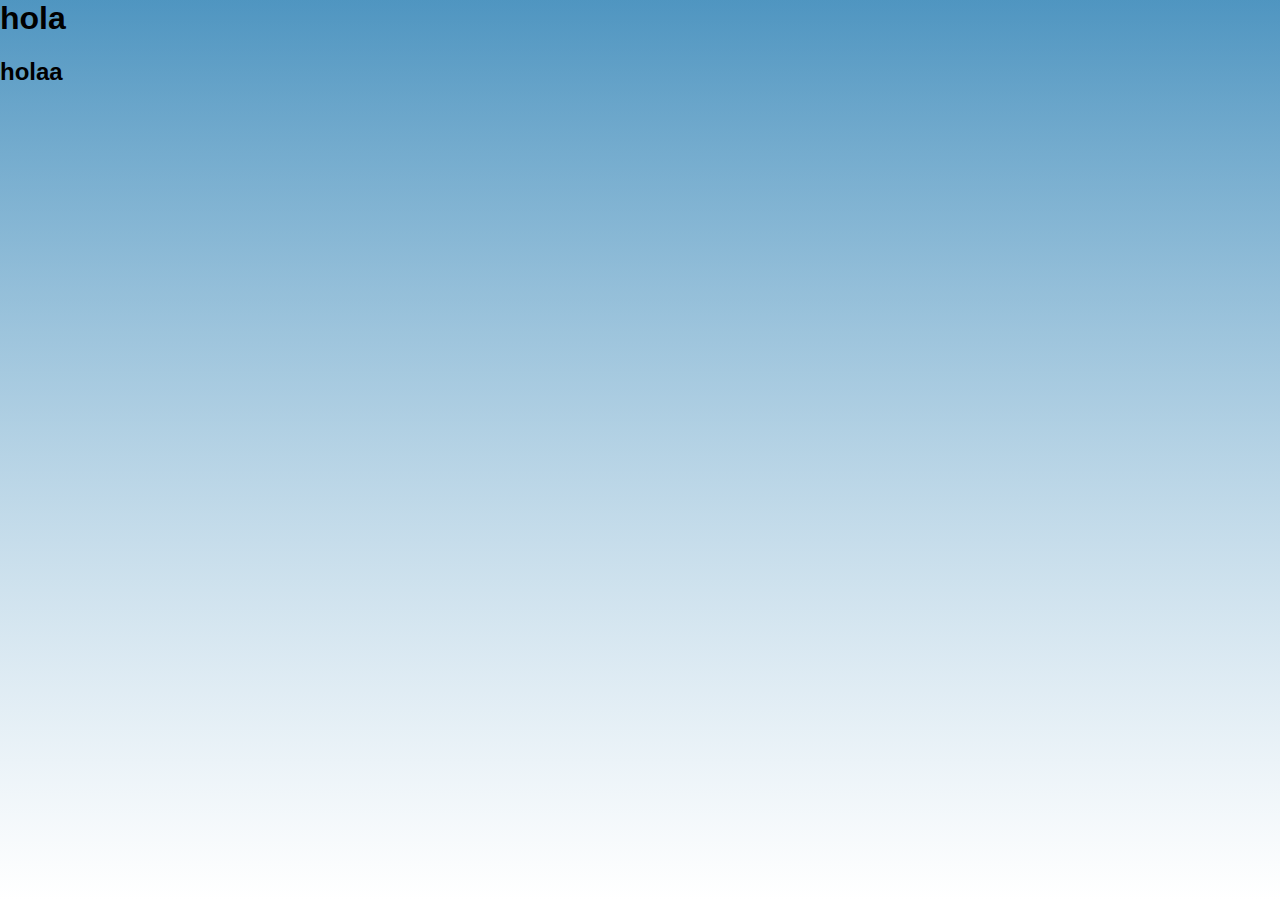
<file: index.html>
<html lang="en">
<head>
    <meta charset="UTF-8">
    <meta name="viewport" content="width=device-width, initial-scale=1.0">
    <link rel="stylesheet" href="css/comun.css">
    <title>Almingo</title>
</head>
<body>
    

<h1>hola</h1>
<h2>holaa</h2>

</body>
</html>
</file>
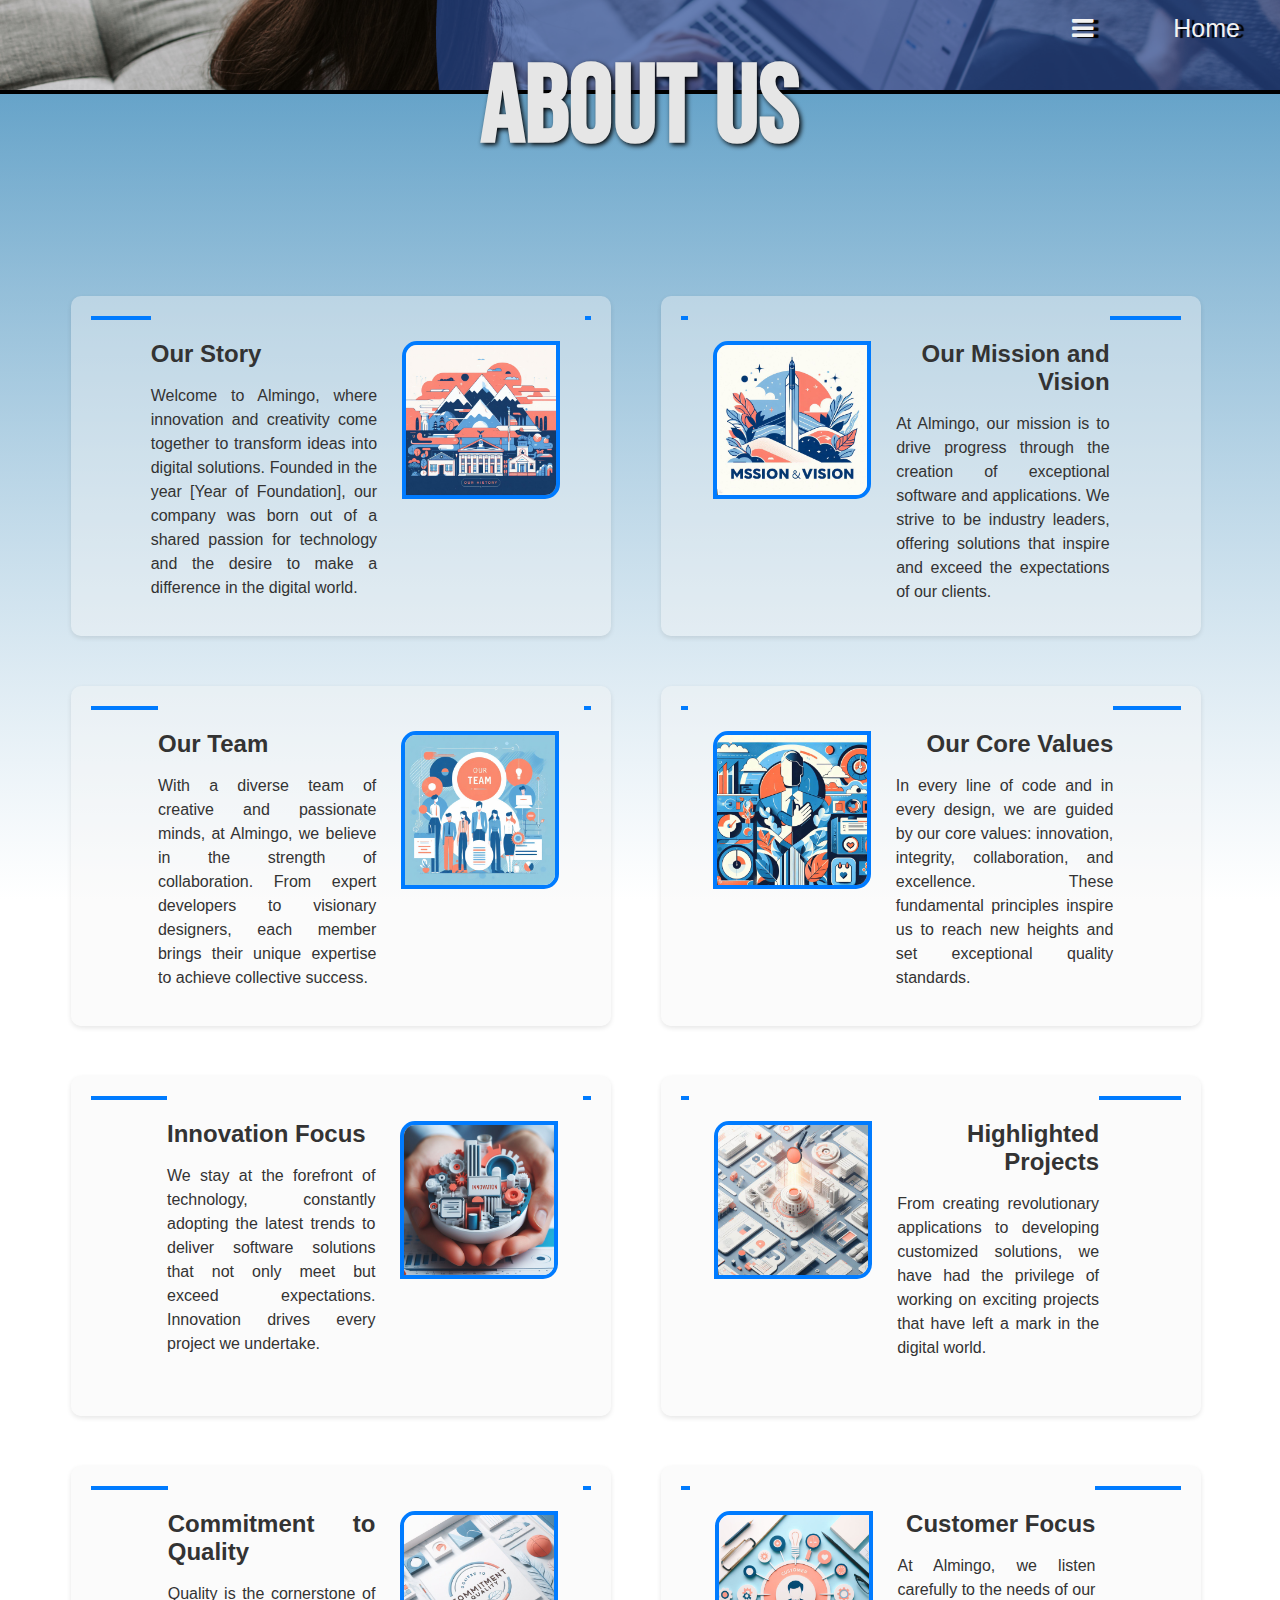
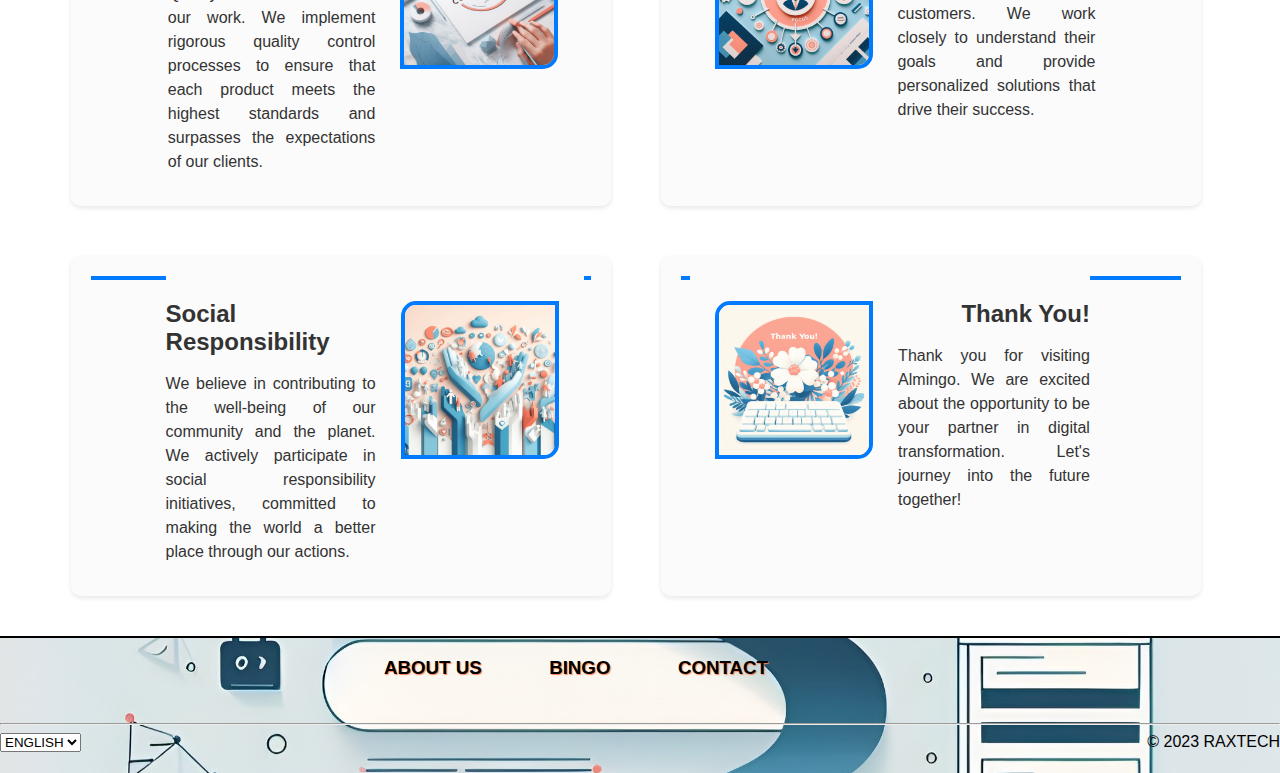
<file: about.html>
<!DOCTYPE html>
<html lang="en">
<head>
    <meta charset="UTF-8">
    <meta name="viewport" content="width=device-width, initial-scale=1.0">
    <link rel="stylesheet" href="css/about.css">
    <link rel="stylesheet" href="css/comun.css">
    <link rel="icon" href="img/imalogo.png" type="image/x-icon">
    <link rel="stylesheet" href="https://cdnjs.cloudflare.com/ajax/libs/font-awesome/4.7.0/css/font-awesome.min.css">
    <title>BINGO</title>
</head>
<body>
    <header>
        <div class="navbar" id="myNavbar">
        <a href="index.html">Home</a>
        <a href="Bingo.html">Bingo</a>
        <a href="about.html">About</a>
        <a href="contact.html">Contact</a>
        <a id="logo" href="index.html"><img id="Logo" src="img/imalogo.png" alt="Logo" style="height:70px;"></a>
        <a href="javascript:void(0);" class="icon" onclick="myFunction()">
            <i class="fa fa-bars"></i>
        </a>
    </div>
    <script src="prueba.js"></script>
    <div class="texto-imagen">
        <h1 id="titulo">ABOUT US</h1>
    </div>
</header> 
<section>
<div class="container">
    <div class="about-item" id="div1">
        <article>
            <h3>Our Story</h3>
            <p>Welcome to Almingo, where innovation and creativity come together to transform ideas into digital solutions. Founded in the year [Year of Foundation], our company was born out of a shared passion for technology and the desire to make a difference in the digital world.</p>
        </article>
        <img src="img/ourhistory.jfif" alt="">
    </div>

    <!-- Misión y Visión -->
    <div class="about-item" id="div0">
        <img src="img/mission.jfif" alt="">

        <article>
            <h3>Our Mission and Vision</h3>
            <p>At Almingo, our mission is to drive progress through the creation of exceptional software and applications. We strive to be industry leaders, offering solutions that inspire and exceed the expectations of our clients.</p>
        </article>

    </div>

    <!-- Nuestro Equipo -->
    <div class="about-item">
        <article>
            <h3>Our Team</h3>
            <p>With a diverse team of creative and passionate minds, at Almingo, we believe in the strength of collaboration. From expert developers to visionary designers, each member brings their unique expertise to achieve collective success.</p>
        </article>
        <img src="img/team.jfif" alt="">

    </div>

    <!-- Valores Corporativos -->
    <div class="about-item" id="div2">
        <img src="img/values.jfif" alt="">
        <article>
            <h3>Our Core Values</h3>
            <p>In every line of code and in every design, we are guided by our core values: innovation, integrity, collaboration, and excellence. These fundamental principles inspire us to reach new heights and set exceptional quality standards.</p>
        </article>
    </div>

    <!-- Enfoque en la Innovación -->
    <div class="about-item" >
        <article>
            <h3>Innovation Focus</h3>
            <p>We stay at the forefront of technology, constantly adopting the latest trends to deliver software solutions that not only meet but exceed expectations. Innovation drives every project we undertake.</p>        
        </article>
        <img src="img/inovation.jfif" alt="">

    </div>

    <!-- Proyectos Destacados -->
    <div class="about-item" id="div2">
        <img src="img/project.jfif" alt="">
        <article>
            <h3>Highlighted Projects</h3>
            <p>From creating revolutionary applications to developing customized solutions, we have had the privilege of working on exciting projects that have left a mark in the digital world.</p>
        </article>
    </div>

    <!-- Compromiso con la Calidad -->
    <div class="about-item">
        <article>
            <h3>Commitment to Quality</h3>
            <p>Quality is the cornerstone of our work. We implement rigorous quality control processes to ensure that each product meets the highest standards and surpasses the expectations of our clients.</p>
        </article>
        <img src="img/guality.jfif" alt="">
    </div>

    <!-- Enfoque en el Cliente -->
    <div class="about-item" id="div2">
        <img src="img/focus.jfif" alt="">
        <article>
            <h3>Customer Focus</h3>
            <p>At Almingo, we listen carefully to the needs of our customers. We work closely to understand their goals and provide personalized solutions that drive their success.</p>
        </article>
    </div>

    <!-- Responsabilidad Social -->
    <div class="about-item">
        <article>
            <h3>Social Responsibility</h3>
            <p>We believe in contributing to the well-being of our community and the planet. We actively participate in social responsibility initiatives, committed to making the world a better place through our actions.</p>
        </article>
        <img src="img/social.jfif" alt="">
    </div>

    <!-- Agradecimiento -->
    <div class="about-item" id="div2">
        <img src="img/thanks.jfif" alt="">
        <article>
            <h3>Thank You!</h3>
            <p>Thank you for visiting Almingo. We are excited about the opportunity to be your partner in digital transformation. Let's journey into the future together!</p>
        </article>
    </div>
</div>
</section>
<footer>
    <div id="space1">
        <div class="footer_menu">
           <a href="about.html"><h3>ABOUT US</h3></a>
        </div>
        <div class="footer_menu">
            <a href="Bingo.html"><h3>BINGO</h3></a>
        </div>
        <div class="footer_menu">
          <a href="contact.html"><h3>CONTACT</h3></a>
        </div>
    </div>
    <hr>
    <div id="space2">
        <div>
            <select>
                <option>ENGLISH</option>
            </select>
        </div>
        <div>
            © 2023 RAXTECH
        </div>
    </div>
</footer> 
</body>
</html>
</file>
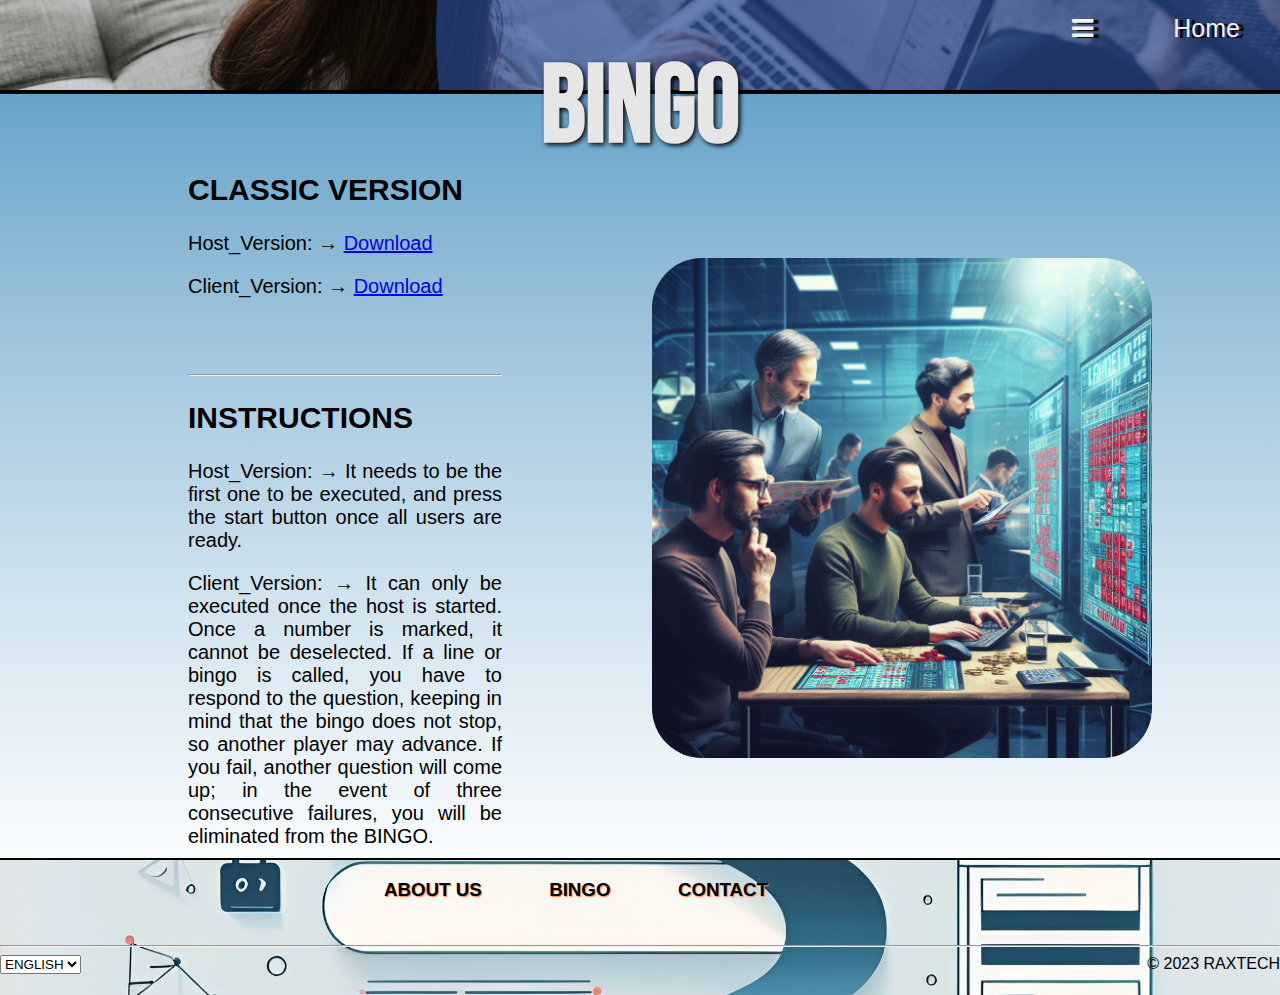
<file: Bingo.html>
<!DOCTYPE html>
<html lang="en">
<head>
    <meta charset="UTF-8">
    <meta name="viewport" content="width=device-width, initial-scale=1.0">
    <link rel="stylesheet" href="css/Bingo.css">
    <link rel="stylesheet" href="css/comun.css">
    <link rel="icon" href="img/imalogo.png" type="image/x-icon">
    <link rel="stylesheet" href="https://cdnjs.cloudflare.com/ajax/libs/font-awesome/4.7.0/css/font-awesome.min.css">
    <title>BINGO</title>
</head>
<body>
    <header>
        <div class="navbar" id="myNavbar">
        <a href="index.html">Home</a>
        <a href="Bingo.html">Bingo</a>
        <a href="about.html">About</a>
        <a href="contact.html">Contact</a>
        <a id="logo" href="index.html"><img id="Logo" src="img/imalogo.png" alt="Logo" style="height:70px;"></a>
        <a href="javascript:void(0);" class="icon" onclick="myFunction()">
            <i class="fa fa-bars"></i>
        </a>
    </div>
    <script src="prueba.js"></script>
    <div class="texto-imagen">
        <h1 id="titulo">BINGO</h1>
    </div>
</header> 
<section>
    <div id="estructura">
        <div id="text">
            <h2>CLASSIC VERSION</h2>
            <p>Host_Version: &rarr; <a href="Presentador.java"Download>Download</a></p>
            
            <p>Client_Version: &rarr; <a href="Carton.java"Download>Download</a></p>
            <br><br>
            <hr>
            <h2>INSTRUCTIONS</h2>
            <p>Host_Version: &rarr; It needs to be the first one to be executed, and press the start button once all users are ready.</p>
            <p>Client_Version: &rarr; It can only be executed once the host is started. Once a number is marked, it cannot be deselected. If a line or bingo is called, you have to respond to the question, keeping in mind that the bingo does not stop, so another player may advance. If you fail, another question will come up; in the event of three consecutive failures, you will be eliminated from the BINGO. </p>
        </div>
            <img id="img" src="img/bingo.jfif" alt="">
    </div>
    <footer>
        <div id="space1">
            <div class="footer_menu">
               <a href="about.html"><h3>ABOUT US</h3></a>
            </div>
            <div class="footer_menu">
                <a href="Bingo.html"><h3>BINGO</h3></a>
            </div>
            <div class="footer_menu">
              <a href="contact.html"><h3>CONTACT</h3></a>
            </div>
        </div>
        <hr>
        <div id="space2">
            <div>
                <select>
                    <option>ENGLISH</option>
                </select>
            </div>
            <div>
                © 2023 RAXTECH
            </div>
        </div>
    </footer>
</section> 
</body>
</html>
</file>
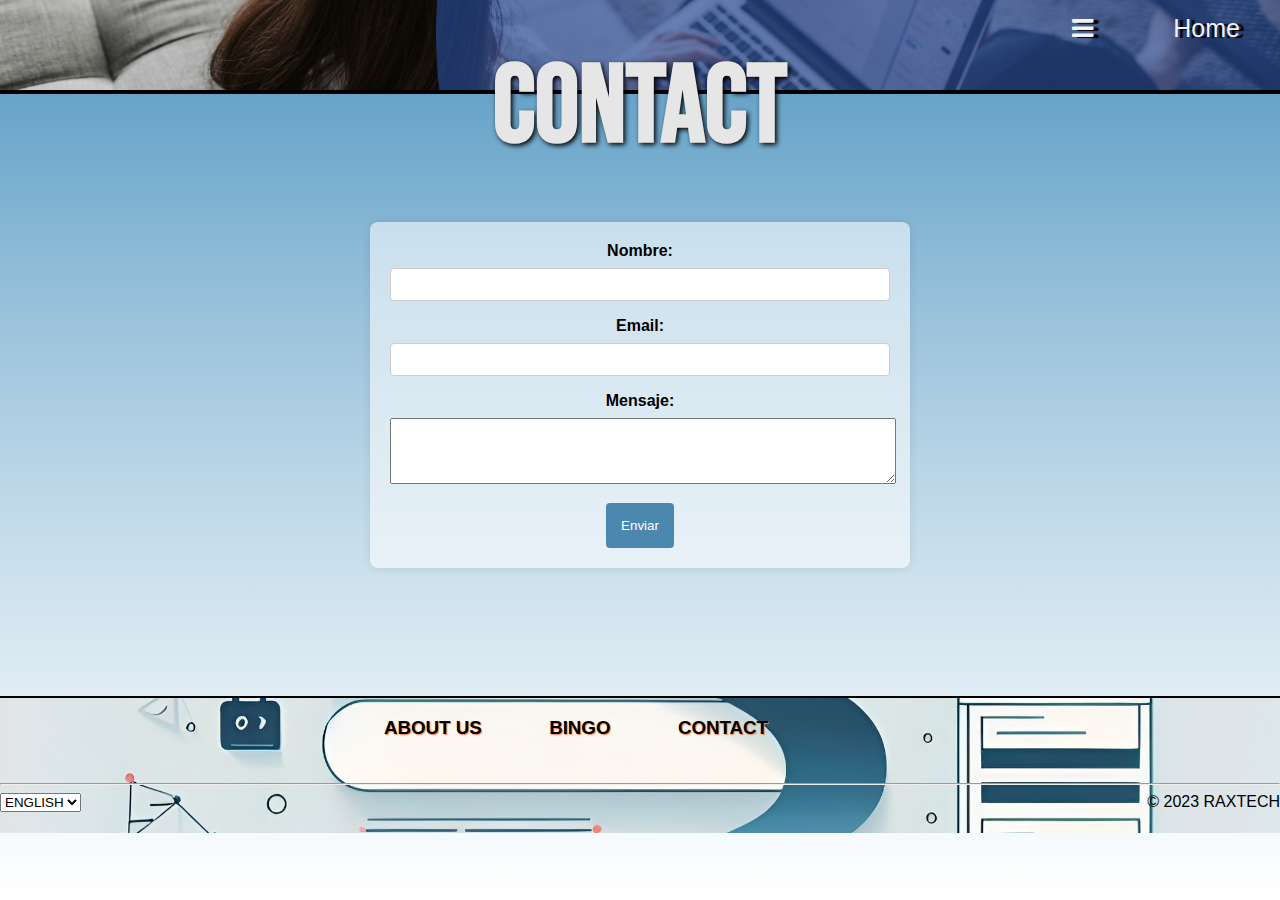
<file: contact.html>
<!DOCTYPE html>
<html lang="en">
<head>
    <meta charset="UTF-8">
    <meta name="viewport" content="width=device-width, initial-scale=1.0">
    <link rel="stylesheet" href="css/contact.css">
    <link rel="stylesheet" href="css/comun.css">
    <link rel="icon" href="img/imalogo.png" type="image/x-icon">
    <link rel="stylesheet" href="https://cdnjs.cloudflare.com/ajax/libs/font-awesome/4.7.0/css/font-awesome.min.css">
    <title>BINGO</title>
</head>
<body>
    <header>
        <div class="navbar" id="myNavbar">
        <a href="index.html">Home</a>
        <a href="Bingo.html">Bingo</a>
        <a href="about.html">About</a>
        <a href="contact.html">Contact</a>
        <a id="logo" href="index.html"><img id="Logo" src="img/imalogo.png" alt="Logo" style="height:70px;"></a>
        <a href="javascript:void(0);" class="icon" onclick="myFunction()">
            <i class="fa fa-bars"></i>
        </a>
    </div>
    <script src="prueba.js"></script>
    <div class="texto-imagen">
        <h1 id="titulo">CONTACT</h1>
    </div>
</header> 
<section>
    <center>
    <form>
        <label for="nombre">Nombre:</label>
        <input type="text" id="nombre" name="nombre" required>

        <label for="email">Email:</label>
        <input type="email" id="email" name="email" required>

        <label id="mensaje" for="mensaje">Mensaje:</label>
        <textarea id="mensaje" name="mensaje" rows="4" required></textarea>

        <button type="submit">Enviar</button>
    </form>
    </center>
    <footer>
        <div id="space1">
            <div class="footer_menu">
               <a href="about.html"><h3>ABOUT US</h3></a>
            </div>
            <div class="footer_menu">
                <a href="Bingo.html"><h3>BINGO</h3></a>
            </div>
            <div class="footer_menu">
              <a href="contact.html"><h3>CONTACT</h3></a>
            </div>
        </div>
        <hr>
        <div id="space2">
            <div>
                <select>
                    <option>ENGLISH</option>
                </select>
            </div>
            <div>
                © 2023 RAXTECH
            </div>
        </div>
    </footer>
</section> 
</body>
</html>
</file>
<file: css/comun.css>
html, body {
  height: 100%;
  margin: 0;
  padding: 0;
  background: linear-gradient(to top, #ffffff, rgba(32, 121, 176, 0.541));
  font-family: 'Franklin Gothic Medium', 'Arial Narrow', Arial, sans-serif;
  background-repeat: no-repeat;
}
@font-face {
  font-family: 'Roboto';
  src: url(../font/Roboto-Medium.ttf) format('truetype');
}
@font-face {
  font-family: 'Bebas';
  src: url(../font/BebasNeue-Regular.ttf) format('truetype');
}
@font-face {
  font-family: 'Lilita';
  src: url(../font/LilitaOne-Regular.ttf) format('truetype');
}
.navbar {
  overflow: hidden;
  z-index: 3;
}
header {
  width: 100%;
  height: 10vh;
  background:  url('../img/ALMINGO2.png');
  background-position: center;
  background-repeat: no-repeat;
  background-size: cover;
  border-bottom: #000000 solid 4px;
}
.navbar a {
  float: right;
  display: block;
  color: #f2f2f2;
  text-align: center;
  padding: 14px 40px;
  text-decoration: none;
  font-size: 25px;
  
}
.texto-imagen {
  position: absolute;
  top: 12%;
  left: 50%;
  transform: translate(-50%, -50%);
  text-align: center;
  color: #ffffff;
  text-shadow: 2px 2px 4px rgba(0, 0, 0, 0.5);
  max-width: 100%;
}
#titulo {
  font-size: 110px;
  color: rgb(230, 230, 230);
  text-shadow: #000000 2px 2px 5px;
  animation: slide-in 2s forwards, bounce 2s 1s forwards;
  font-family: 'Bebas', sans-serif;
}
#logo {
  position: absolute;
  top: 0;
  left: 0;
  height: 50px;
  -webkit-transition: all 1s ease-in-out; /* Safari */
  transition: all 1s ease-in-out;
}
#logo:hover {
  -webkit-transform: rotate(360deg) scale(1.5); /* Safari */
  transform: rotate(360deg) scale(1.5);
}
.navbar a:hover {
  color: rgb(0, 225, 255);
  text-shadow:rgb(133, 133, 133) 1px 1px 4px   ;
}
.navbar .icon {
  display: none;
}
footer {
  background-color: #000000;
  color: black;
  width: 100%;
  height: 15vh;
  background:  url('../img/footer.png');
  background-position: center;
  background-repeat: no-repeat;
  background-size: cover;
  position: relative;
  border-top: 2px solid black;
 
}
footer a {
  color: black;
  text-shadow: #ff7f50 1px 1px 1px;  
  text-decoration: double;
}
  #space1 {
    display: flex;
    margin-left: 30%;
    margin-right: 40%;
    justify-content: space-between;
    margin-bottom: 2%;
  }
  #space1 h3:hover {
    text-decoration: underline;
  }
  #space2 {
    margin-top: 2px ;
    display: flex;
    justify-content: space-between;
  }
  #footer_text {
    position: absolute;
    top: 229.5%;
    left: 50%;
    transform: translate(-50%, -50%);
    color: #ff7f50;
    text-shadow: #000000 1px 1px 1px;
    text-align: center;
    font-size: 30px;
  }

  @media screen and (max-width: 1500px) {
    .navbar a {
      text-shadow: #000000 5px 1px 1px;
    }
    .navbar a:not(:first-child) {display: none;}
    .navbar a.icon {
        float: right;
        display: block;
    }
    .navbar.responsive {position: relative;}
    .navbar.responsive .icon {
      position: absolute;
      right: 8%;
      top: 0;
    }
    .navbar.responsive a {
      float: none;
      display: block;
      text-align: right;
    }
    #logo {
      display: none
    }
}
@media screen and (max-width: 430px) {
  header {
    height: 10vh;
  }
  .navbar a:not(:first-child) {display: none;}
  .navbar a.icon {
      float: right;
      display: block;
  }
  .navbar.responsive {position: relative;}
  .navbar.responsive .icon {
    position: absolute;
    right: 18%;
    top: 0;
  }
  .navbar.responsive a {
    float: none;
    display: block;
    text-align: right;
  }
  #logo {
    display: none
  }
  .texto-imagen {
    margin-top: 7%;
  }
}

@media (max-width: 768px) {
  #titulo {
    font-size: 70px;
  }
  #estructura {
    height: 400px;
    margin-left: 10%;
    margin-right: 10%;
    margin-bottom: 7%;
    margin-top: 15%;
    overflow-y: hidden;
    flex-direction: column-reverse;

  }
  #img {
    width: 100px;
  }
 
  #text {
    text-align: justify;
    margin-right: 10px;
    text-align: justify;
    margin-left: 10px;
    font-size: 10px;
  }
  footer{
    border-top: hidden;
  }
  #space1 {
    margin-left: 10%;
    margin-right: 10%;
    font-size: 10px;
  }
  .footer_menu {
    background-color: rgb(255, 255, 255);
    border-radius: 15px;
    margin-top: 10px;
    border: #000000 2px solid;
  }
}
</file>
<file: css/about.css>
section {
    max-width: 800px;
    width: 100%;
    padding: 20px;
    box-sizing: border-box;
    text-align: center;
    margin: 20px auto; 
}

article {
    margin-bottom: 40px;
}
#div1, #div0{
    margin-top: 30%;

}
  .about-item {
    background-color: #f5f5f567;
    border-radius: 10px;
    padding: 20px;
    box-shadow: 0 2px 5px rgba(0, 0, 0, 0.1);
    text-align: justify;
    width: 700px; 
    margin-left:-50%; 
    display: flex;
  }
 #div2 h3,#div0 h3{
    text-align: right;
 }
 #div2::after ,  #div0::after{
    content: "";
    display: block;
    width: 100%;
    height: 4px;
    background-color: #007bff;
    margin-bottom: 20px;
  }
  #div2::before, #div0::before {
    content: "";
    display: block;
    width: 50px;
    height: 4px;
    background-color: #007bff;
    margin: 0 auto;
  }
  .about-item h3 {
    color: #333;
    font-size: 24px;
    margin-bottom: 10px;
  }
  
  .about-item p {
    color: #333;
    font-size: 16px;
    line-height: 1.5;
  }
  
  .about-item:before {
    content: "";
    display: block;
    width: 100%;
    height: 4px;
    background-color: #007bff;
    margin-bottom: 20px;
  }
  .about-item:after {
    content: "";
    display: block;
    width: 50px;
    height: 4px;
    background-color: #007bff;
    margin: 0 auto;
  }
  
  .about-item:hover {
    transform: translateY(-5px);
    box-shadow: 0 4px 10px rgba(0, 0, 0, 0.2);
  }

  .container {
    display: grid;
    grid-template-columns: repeat(2, 1fr);
    grid-gap: 50px;
  }
  
  section img {
    margin-right: 5%;
    margin-left: 5%;
    border: 4px solid #007bff;
    border-radius: 15px 0 15px;
    margin-top: 5%;
    max-width: 50%;
    max-height: 50%;
  }

  @media screen and (max-width: 1500px){
    .about-item {
        width: 600px; 
       height: 300px;
       margin-left: -45%;
      }
  }
  @media screen and (max-width: 1350px){
    .about-item {
       width: 500px; 
       height: 300px;
       margin-left: -35%;
      }
  }
  @media screen and (max-width: 1150px){
    .about-item {
       width: 400px; 
       height: 300px;
       margin-left: -20%;
      }
      section img {
        max-width: 30%;
        max-height: 20%;
      }
  }
  @media screen and (max-width: 950px){
    .about-item {
       width: 300px; 
       height: 450px;
       margin-left: 0%;
      }
      section img {
        max-width: 30%;
        max-height: 20%;
      }
  }

  @media screen and (max-width: 950px){
    .about-item {
       width: 300px; 
       height: 450px;
       margin-left: 30%;
       flex-direction: column-reverse;
      }
      .container {
        display: grid;
        grid-template-columns: repeat(1, 1fr);
        grid-gap: 50px;
      }
      section img {
        max-width: 30%;
        max-height: 20%;
      }
  }

  @media screen and (max-width: 550px){
    .about-item {
       width: 300px; 
       height: 450px;
       margin-left: 0%;
       flex-direction: column-reverse;
      }
      .container {
        display: grid;
        grid-template-columns: repeat(1, 1fr);
        grid-gap: 50px;
      }
      section img {
        max-width: 30%;
        max-height: 20%;
      }
      #titulo {
        margin-top: 60%;
      }
  }
</file>
<file: css/Bingo.css>
#estructura {
    display: flex;
    justify-content: center;
    align-items: center;
    height: 700px;
    margin-left: 10%;
    margin-right: 10%;
    border-radius: 50px;
    margin-top: 5%;
    overflow-x: auto;
  }
#text {
    text-align: center;
    text-align: justify;
    margin-right: 150px;
    text-align: justify;
    margin-left: 60px;
    font-size: 20px;
    vertical-align: baseline;
  }
#img {
    width: 500px;
    border-radius: 50px;
  }
</file>
<file: css/contact.css>
form {
    margin-top: 10%;
    background-color: #ffffff8f;
    padding: 20px;
    border-radius: 8px;
    box-shadow: 0 0 10px rgba(0, 0, 0, 0.1);
    width: 500px;
    margin-bottom: 10%;
}

label {
    display: block;
    margin-bottom: 8px;
    font-weight: bold;
}
#mensaje {
    width: 500px;
}
input {
    width: 100%;
    padding: 8px;
    margin-bottom: 16px;
    box-sizing: border-box;
    border: 1px solid #ccc;
    border-radius: 4px;
}

button {
    margin-top: 15px;
    background-color: #4c87af;
    color: #fff;
    padding: 15px 15px;
    border: none;
    border-radius: 4px;
    cursor: pointer;
    transition: 1s;
}

button:hover {
    scale: 1.2;
    background-color: #4c87af57;
    color: #000000;
    font-weight: bold;
}
@media screen and (max-width: 600px) {
    form {
        width: 80%;
        margin-top: 25%;
    }
    #mensaje {
        width: 300px;
    }
}
</file>
